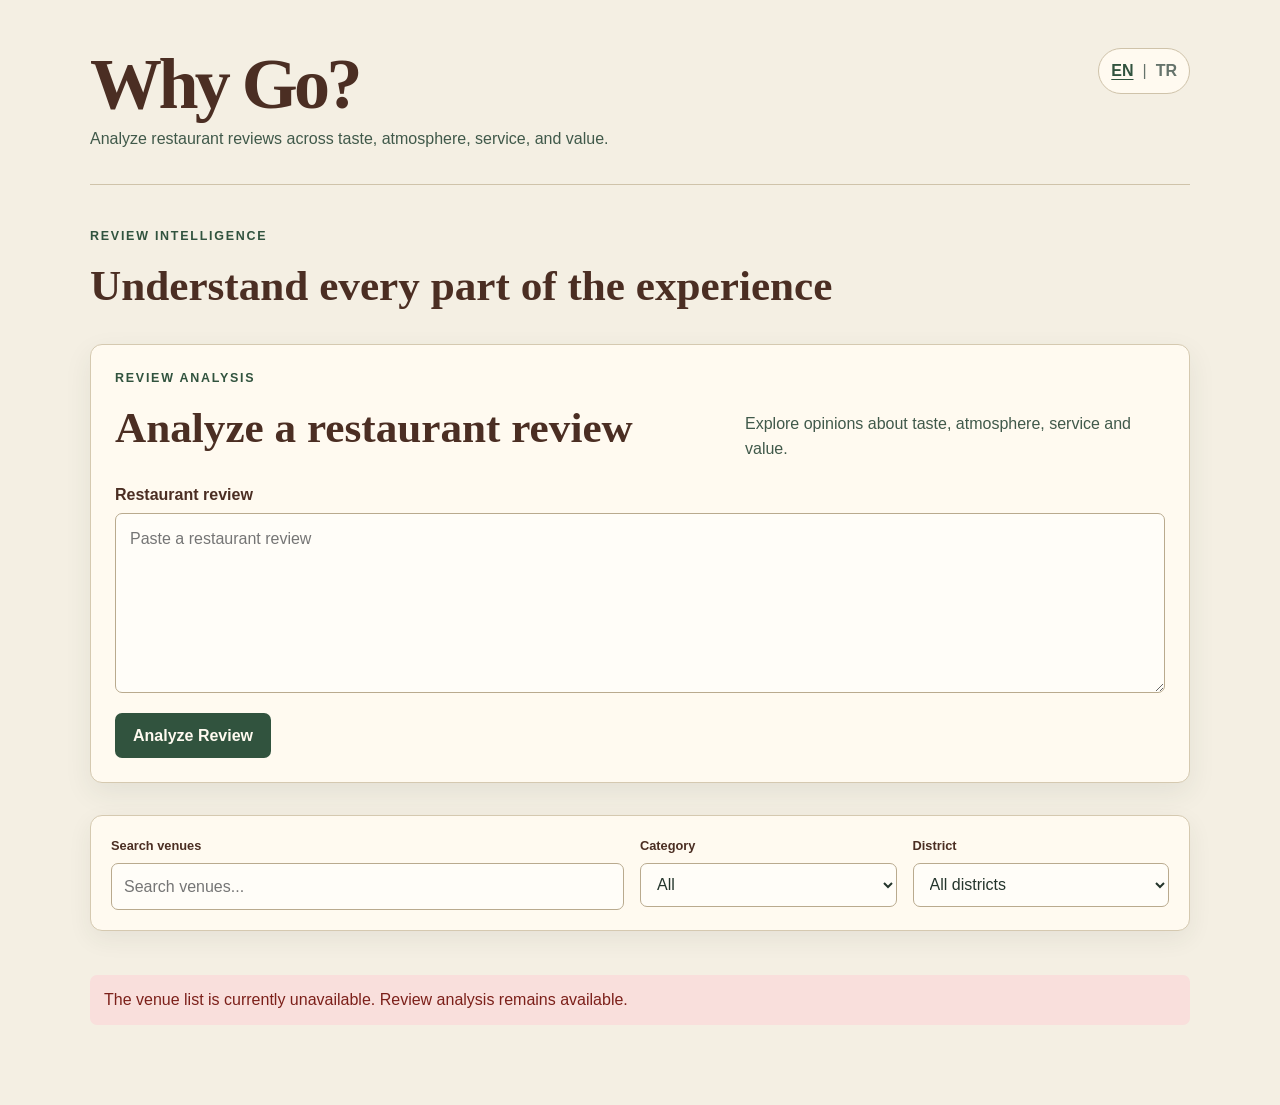
<file: frontend/index.html>
<!DOCTYPE html>
<html lang="en">
<head>
  <meta charset="UTF-8">
  <meta name="viewport" content="width=device-width, initial-scale=1.0">
  <title>Why Go?</title>
  <link rel="stylesheet" href="css/style.css">
</head>
<body data-title-key="meta.indexTitle">
  <header class="site-header">
    <div class="site-header-top">
      <div>
        <h1 class="site-name" data-i18n="site.name">Why Go?</h1>
        <p data-i18n="site.tagline">Analyze restaurant reviews across taste, atmosphere, service, and value.</p>
      </div>
      <div class="language-switcher" role="group" data-i18n-aria-label="language.label" aria-label="Interface language">
        <button type="button" data-ui-language="en" aria-pressed="true">EN</button>
        <span aria-hidden="true">|</span>
        <button type="button" data-ui-language="tr" aria-pressed="false">TR</button>
      </div>
    </div>
  </header>

  <main>
    <div class="page-heading">
      <p class="eyebrow" data-i18n="page.eyebrow">REVIEW INTELLIGENCE</p>
      <h2 data-i18n="page.heading">Understand every part of the experience</h2>
    </div>

    <section class="review-analyzer" aria-labelledby="review-analyzer-title">
      <div class="review-analyzer-heading">
        <div>
          <p class="eyebrow" data-i18n="analyzer.eyebrow">Review analysis</p>
          <h2 id="review-analyzer-title" data-i18n="analyzer.title">Analyze a restaurant review</h2>
        </div>
        <p data-i18n="analyzer.description">Explore opinions about taste, atmosphere, service and value.</p>
      </div>

      <label class="review-input-label" for="review-text" data-i18n="analyzer.inputLabel">Restaurant review</label>
      <textarea
        id="review-text"
        rows="6"
        placeholder="Paste a restaurant review"
        data-i18n-placeholder="analyzer.placeholder"
      ></textarea>

      <div class="review-actions">
        <button id="analyze-review-button" type="button" data-i18n="analyzer.button">Analyze Review</button>
        <span id="analysis-status" role="status" aria-live="polite"></span>
      </div>

      <p id="analysis-error" class="analysis-error" role="alert" hidden></p>

      <div id="analysis-results" class="analysis-results" hidden>
        <div id="aspect-results" class="aspect-results"></div>
        <details class="analysis-details">
          <summary data-i18n="analyzer.details">Analysis details</summary>
          <div id="analysis-details-content"></div>
        </details>
      </div>
    </section>

    <div class="filters">
      <label>
        <span data-i18n="filters.search">Search venues</span>
        <input type="search" id="search-input" placeholder="Search venues..." data-i18n-placeholder="filters.searchPlaceholder">
      </label>

      <label>
        <span data-i18n="filters.category">Category</span>
        <select id="category-filter">
          <option value="all" data-i18n="filters.allCategories">All</option>
          <option value="Cafe" data-i18n="category.cafe">Cafe</option>
          <option value="Bakery Cafe" data-i18n="category.bakeryCafe">Bakery Cafe</option>
          <option value="Restaurant" data-i18n="category.restaurant">Restaurant</option>
          <option value="Pub" data-i18n="category.pub">Pub</option>
        </select>
      </label>

      <label>
        <span data-i18n="filters.district">District</span>
        <select id="district-filter">
          <option value="all" data-i18n="filters.allDistricts">All districts</option>
          <option value="Kadıköy">Kadıköy</option>
        </select>
      </label>
    </div>

    <div id="places-container" class="places-container"></div>
  </main>

  <script src="js/i18n.js"></script>
  <script src="js/app.js"></script>
  <script src="js/analyzer.js"></script>
</body>
</html>
</file>
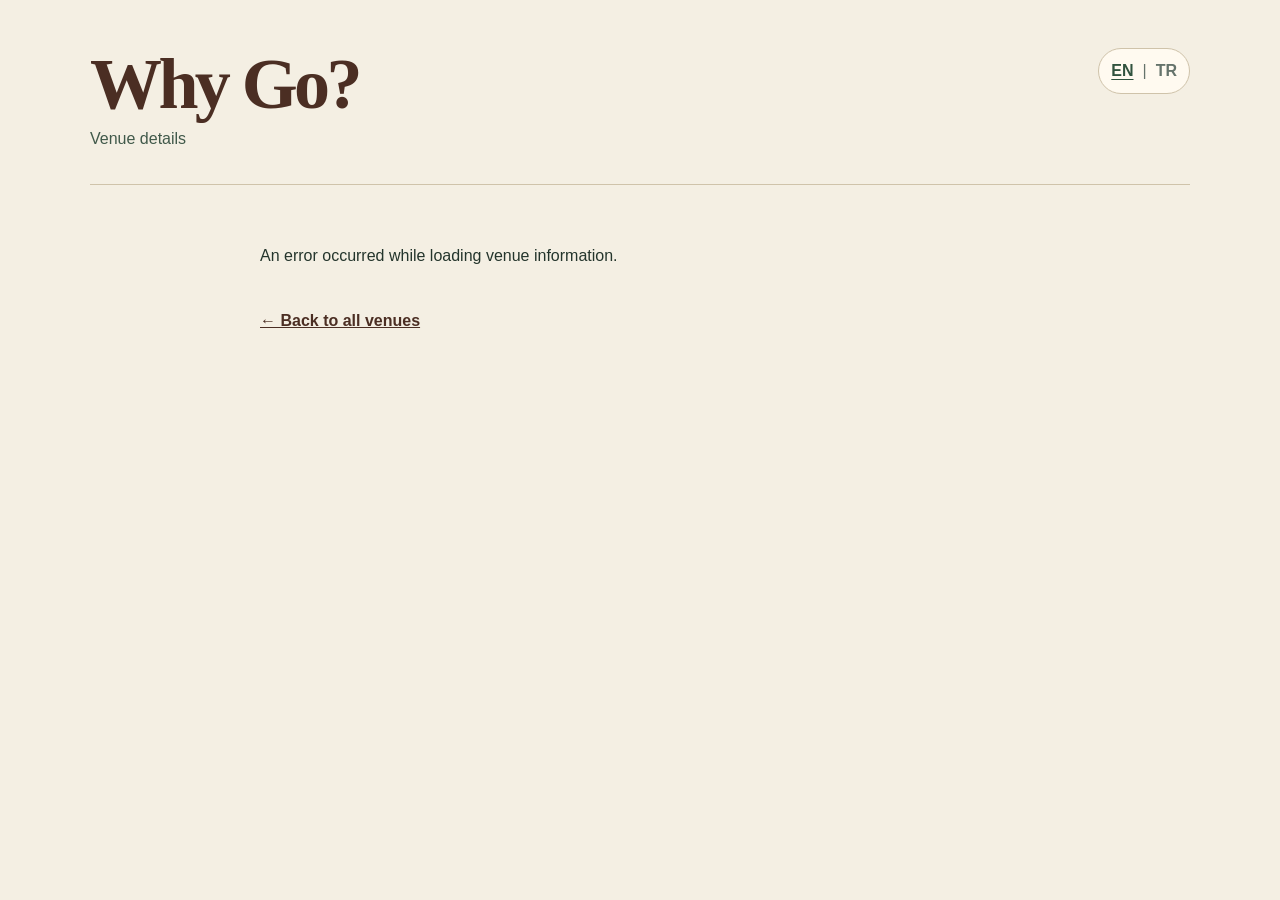
<file: frontend/details.html>
<!DOCTYPE html>
<html lang="en">
<head>
  <meta charset="UTF-8">
  <meta name="viewport" content="width=device-width, initial-scale=1.0">
  <title>Venue Details | Why Go?</title>
  <link rel="stylesheet" href="css/style.css">
</head>
<body data-title-key="meta.detailsTitle">
  <header class="site-header">
    <div class="site-header-top">
      <div>
        <a class="site-name" href="index.html" data-i18n="site.name">Why Go?</a>
        <p data-i18n="site.detailsTagline">Venue details</p>
      </div>
      <div class="language-switcher" role="group" data-i18n-aria-label="language.label" aria-label="Interface language">
        <button type="button" data-ui-language="en" aria-pressed="true">EN</button>
        <span aria-hidden="true">|</span>
        <button type="button" data-ui-language="tr" aria-pressed="false">TR</button>
      </div>
    </div>
  </header>

  <main class="details-main">
    <div id="place-details"></div>
    <a class="back-link" href="index.html" data-i18n="details.back">← Back to all venues</a>
  </main>

  <script src="js/i18n.js"></script>
  <script src="js/details.js"></script>
</body>
</html>
</file>
<file: frontend/css/style.css>
* {
  box-sizing: border-box;
}

body {
  margin: 0;
  font-family: Arial, Helvetica, sans-serif;
  line-height: 1.6;
  color: #24352c;
  background-color: #f4efe3;
}

header,
main {
  width: min(1100px, calc(100% - 40px));
  margin-right: auto;
  margin-left: auto;
}

.site-header {
  padding: 48px 0 32px;
  border-bottom: 1px solid #cfc3aa;
}

.site-header-top {
  display: flex;
  align-items: flex-start;
  justify-content: space-between;
  gap: 24px;
}

.language-switcher {
  display: inline-flex;
  align-items: center;
  gap: 7px;
  padding: 7px 10px;
  border: 1px solid #cfc3aa;
  border-radius: 999px;
  color: #65736b;
  background-color: #fffaf0;
}

.language-switcher button {
  padding: 2px;
  border: 0;
  font: inherit;
  font-weight: 700;
  color: #65736b;
  background: transparent;
  cursor: pointer;
}

.language-switcher button.is-active {
  color: #31533e;
  text-decoration: underline;
  text-underline-offset: 3px;
}

.language-switcher button:focus-visible {
  outline: 2px solid #31533e;
  outline-offset: 3px;
}

.site-header p {
  margin: 6px 0 0;
  color: #40594a;
}

.site-name {
  margin: 0;
  font-family: Georgia, "Times New Roman", serif;
  font-size: clamp(2.5rem, 7vw, 4.5rem);
  font-weight: 700;
  line-height: 1;
  letter-spacing: -0.05em;
  color: #4b2e23;
  text-decoration: none;
}

main {
  padding: 42px 0 64px;
}

.page-heading {
  margin-bottom: 24px;
}

.page-heading h2,
.review-analyzer h2 {
  margin: 4px 0 0;
  font-family: Georgia, "Times New Roman", serif;
  font-size: clamp(1.8rem, 4vw, 2.7rem);
  color: #4b2e23;
}

.eyebrow {
  margin: 0;
  font-size: 0.78rem;
  font-weight: 700;
  letter-spacing: 0.14em;
  text-transform: uppercase;
  color: #31533e;
}

a {
  color: #4b2e23;
}

.review-analyzer {
  margin-bottom: 32px;
  padding: 24px;
  border: 1px solid #d5c9b0;
  border-radius: 12px;
  background-color: #fffaf0;
  box-shadow: 0 10px 28px rgba(40, 59, 47, 0.08);
}

.review-analyzer-heading {
  display: flex;
  align-items: end;
  justify-content: space-between;
  gap: 28px;
  margin-bottom: 20px;
}

.review-analyzer-heading > p {
  max-width: 420px;
  margin: 0;
  color: #40594a;
}

.review-input-label {
  display: block;
  margin-bottom: 6px;
  font-weight: 700;
  color: #4b2e23;
}

#review-text {
  width: 100%;
  min-height: 150px;
  resize: vertical;
  padding: 12px 14px;
  border: 1px solid #b9aa8e;
  border-radius: 7px;
  font: inherit;
  color: #24352c;
  background-color: #fffdf8;
}

#review-text:focus {
  outline: 2px solid #31533e;
  outline-offset: 2px;
}

.review-actions {
  display: flex;
  align-items: center;
  gap: 14px;
  margin-top: 12px;
}

#analyze-review-button {
  min-height: 44px;
  padding: 10px 18px;
  border: 0;
  border-radius: 7px;
  font: inherit;
  font-weight: 700;
  color: #fffaf0;
  background-color: #31533e;
  cursor: pointer;
}

#analyze-review-button:hover:not(:disabled) {
  background-color: #243f30;
}

#analyze-review-button:disabled {
  cursor: wait;
  opacity: 0.65;
}

#analysis-status {
  color: #40594a;
}

.analysis-error,
.places-error {
  padding: 12px 14px;
  border-radius: 7px;
  color: #7c201a;
  background-color: #f9dfdc;
}

.analysis-results {
  margin-top: 22px;
}

.aspect-results {
  display: grid;
  grid-template-columns: repeat(4, minmax(0, 1fr));
  gap: 12px;
}

.aspect-result-card {
  min-height: 124px;
  padding: 16px;
  border: 1px solid #d5c9b0;
  border-radius: 10px;
  background-color: #fffdf8;
}

.aspect-result-card h3 {
  margin: 0 0 10px;
  font-family: Georgia, "Times New Roman", serif;
  color: #4b2e23;
}

.aspect-outcome,
.aspect-confidence {
  margin: 4px 0;
}

.aspect-outcome {
  font-weight: 700;
}

.sentiment-positive {
  color: #237142;
}

.sentiment-neutral {
  color: #785d0c;
}

.sentiment-negative {
  color: #a22f27;
}

.sentiment-absent,
.aspect-confidence {
  color: #65736b;
}

.analysis-details {
  margin-top: 16px;
  padding-top: 14px;
  border-top: 1px solid #d5c9b0;
}

.analysis-details summary {
  font-weight: 700;
  cursor: pointer;
}

.filters {
  display: grid;
  grid-template-columns: 2fr 1fr 1fr;
  gap: 16px;
  margin-bottom: 28px;
  padding: 20px;
  border: 1px solid #d5c9b0;
  border-radius: 12px;
  background-color: #fffaf0;
  box-shadow: 0 8px 24px rgba(40, 59, 47, 0.07);
}

.filters label {
  display: flex;
  flex-direction: column;
  gap: 6px;
}

.filters label span {
  font-size: 0.8rem;
  font-weight: 700;
  color: #4b2e23;
}

.filters input,
.filters select {
  width: 100%;
  min-height: 44px;
  padding: 10px 12px;
  border: 1px solid #b9aa8e;
  border-radius: 7px;
  font: inherit;
  color: #24352c;
  background-color: #fffdf8;
}

.filters input:focus,
.filters select:focus {
  outline: 2px solid #31533e;
  outline-offset: 2px;
}

.places-container {
  display: grid;
  grid-template-columns: repeat(auto-fit, minmax(280px, 1fr));
  gap: 20px;
}

.place-card {
  padding: 24px;
  border: 1px solid #d5c9b0;
  border-radius: 12px;
  background-color: #fffaf0;
  box-shadow: 0 10px 28px rgba(40, 59, 47, 0.08);
}

.place-card h3 {
  margin-top: 0;
  margin-bottom: 8px;
  font-family: Georgia, "Times New Roman", serif;
  font-size: 1.45rem;
  color: #4b2e23;
}

.place-card h2 {
  margin-top: 0;
  font-family: Georgia, "Times New Roman", serif;
  color: #4b2e23;
}

.place-card p {
  margin: 8px 0;
}

.place-card ul {
  margin: 14px 0 20px;
  padding-left: 20px;
}

.overall-score {
  font-weight: bold;
  color: #31533e;
}

.place-card > a {
  display: inline-block;
  padding: 9px 14px;
  border-radius: 6px;
  font-weight: 700;
  color: #fffaf0;
  background-color: #31533e;
  text-decoration: none;
}

.place-card > a:hover {
  background-color: #243f30;
}

.details-main {
  max-width: 760px;
}

.back-link {
  display: inline-block;
  margin-top: 24px;
  font-weight: 700;
}

@media (max-width: 800px) {
  .review-analyzer-heading {
    align-items: start;
    flex-direction: column;
    gap: 10px;
  }

  .aspect-results {
    grid-template-columns: repeat(2, minmax(0, 1fr));
  }
}

@media (max-width: 700px) {
  .site-header-top {
    align-items: flex-start;
    flex-direction: column;
  }

  .site-header {
    padding-top: 36px;
  }

  .filters,
  .aspect-results {
    grid-template-columns: 1fr;
  }

  .places-container {
    grid-template-columns: 1fr;
  }
}
</file>
